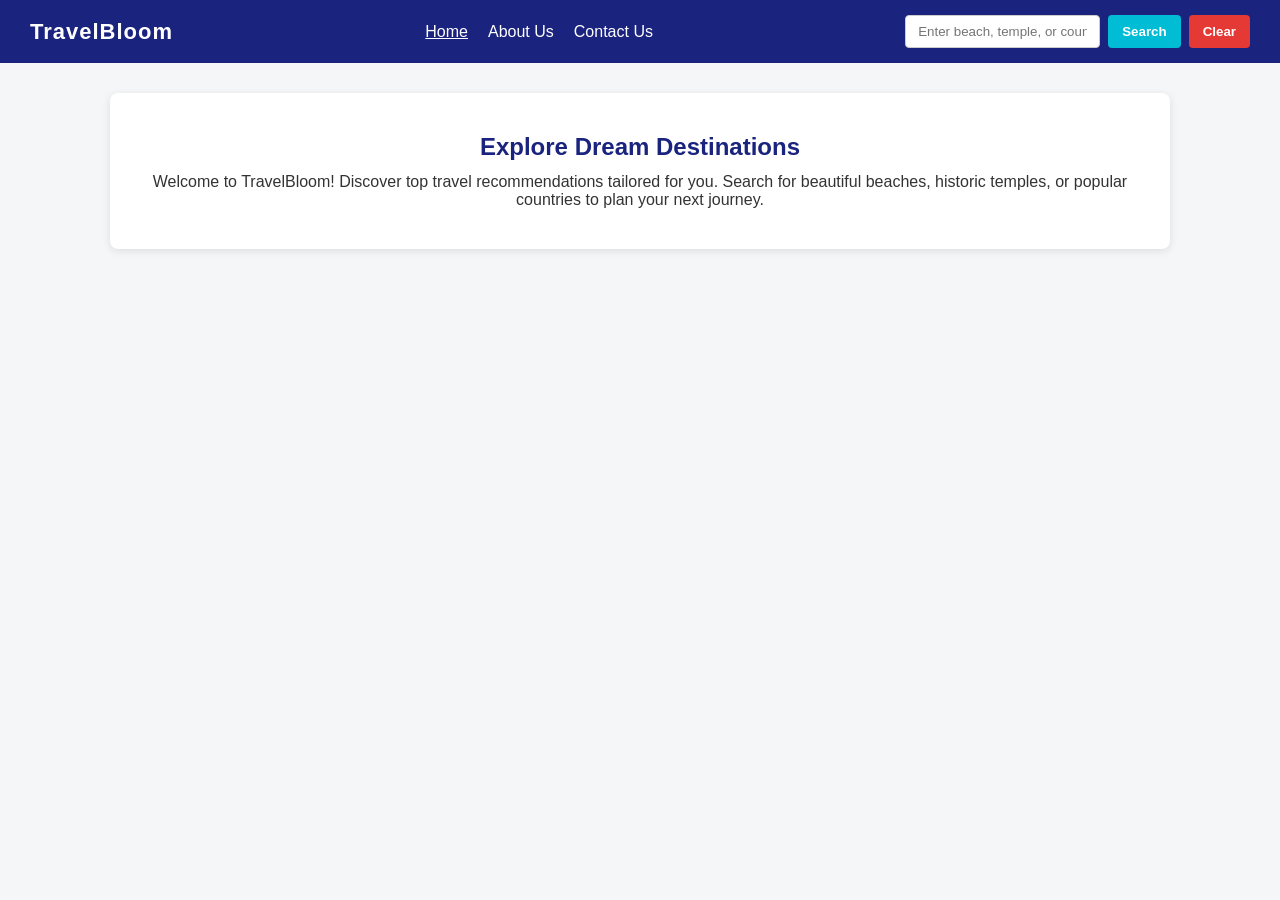
<file: index.html>
<!DOCTYPE html>
<html lang="en">
<head>
    <meta charset="UTF-8">
    <meta name="viewport" content="width=device-width, initial-scale=1.0">
    <title>TravelBloom</title>
    <link rel="stylesheet" href="travel_recommendation.css">
</head>
<body>
    <nav>
        <div class="logo">TravelBloom</div>
        <ul class="nav-links">
            <li><a href="index.html" class="active">Home</a></li>
            <li><a href="about.html">About Us</a></li>
            <li><a href="contact.html">Contact Us</a></li>
        </ul>
        <div class="search-bar">
            <input type="text" id="searchInput" placeholder="Enter beach, temple, or country..." />
            <button id="btnSearch">Search</button>
            <button id="btnClear">Clear</button>
        </div>
    </nav>
    
    <main class="container">
        <section class="hero">
        <h1>Explore Dream Destinations</h1>
        <p>Welcome to TravelBloom! Discover top travel recommendations tailored for you. Search for beautiful beaches, historic temples, or popular countries to plan your next journey.</p>
        </section>

        <section id="resultsContainer" class="results-grid"></section>
    </main>

    <script src="travel_recommendation.js"></script>
</body>
</html>
</file>
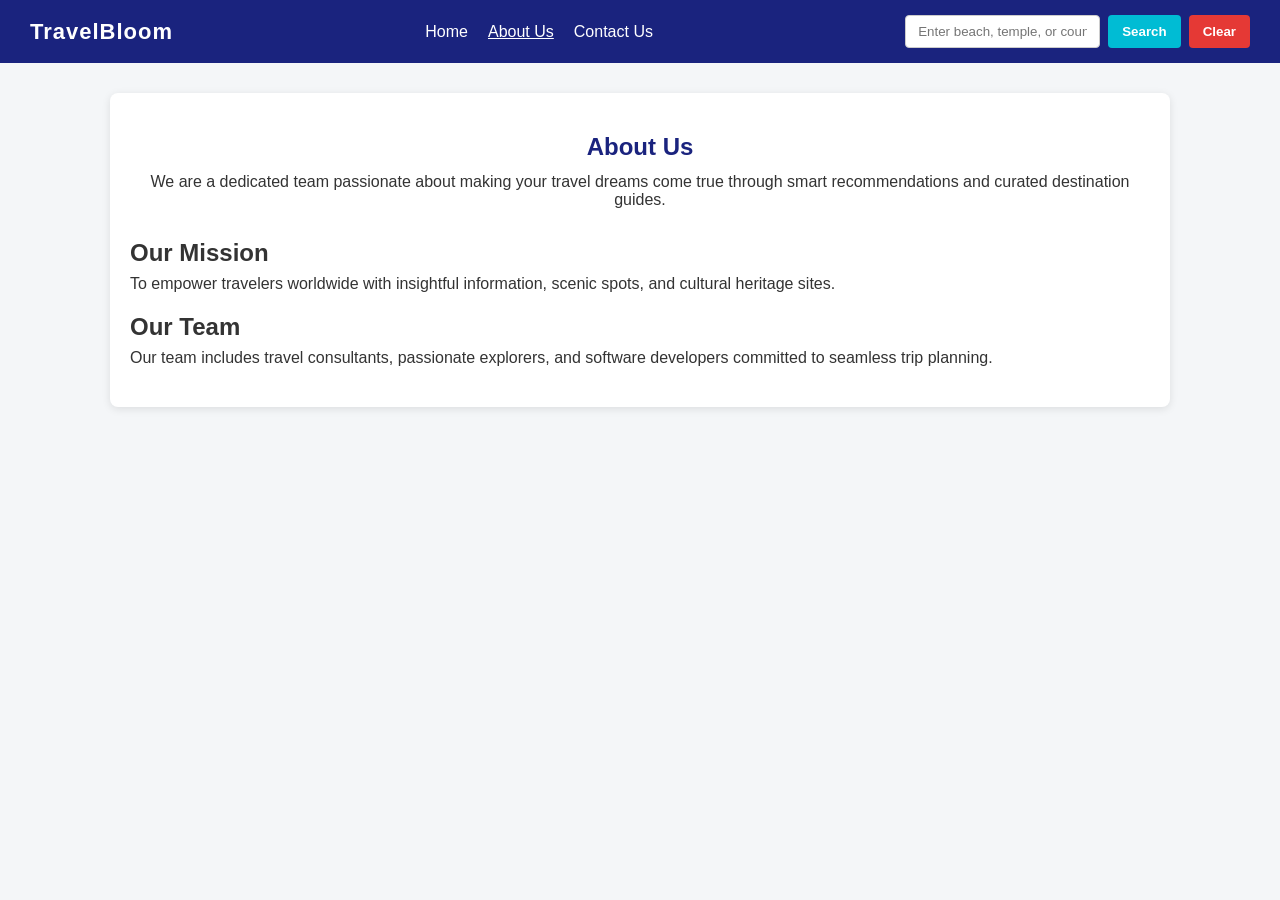
<file: about.html>
<!DOCTYPE html>
<html lang="en">
<head>
  <meta charset="UTF-8" />
  <meta name="viewport" content="width=device-width, initial-scale=1.0" />
  <title>TravelBloom - About Us</title>
  <link rel="stylesheet" href="travel_recommendation.css" />
</head>
<body>
  <nav>
        <div class="logo">TravelBloom</div>
        <ul class="nav-links">
            <li><a href="index.html">Home</a></li>
            <li><a href="about.html" class="active">About Us</a></li>
            <li><a href="contact.html">Contact Us</a></li>
        </ul>
        <div class="search-bar">
            <input type="text" id="searchInput" placeholder="Enter beach, temple, or country..." />
            <button id="btnSearch">Search</button>
            <button id="btnClear">Clear</button>
        </div>
    </nav>

  <main class="container">
    <section class="hero">
      <h1>About Us</h1>
      <p>We are a dedicated team passionate about making your travel dreams come true through smart recommendations and curated destination guides.</p>
      
      <div style="margin-top: 30px; text-align: left;">
        <h2>Our Mission</h2>
        <p style="margin-top: 8px;">To empower travelers worldwide with insightful information, scenic spots, and cultural heritage sites.</p>
        
        <h2 style="margin-top: 20px;">Our Team</h2>
        <p style="margin-top: 8px;">Our team includes travel consultants, passionate explorers, and software developers committed to seamless trip planning.</p>
      </div>
    </section>
  </main>
</body>
</html>
</file>
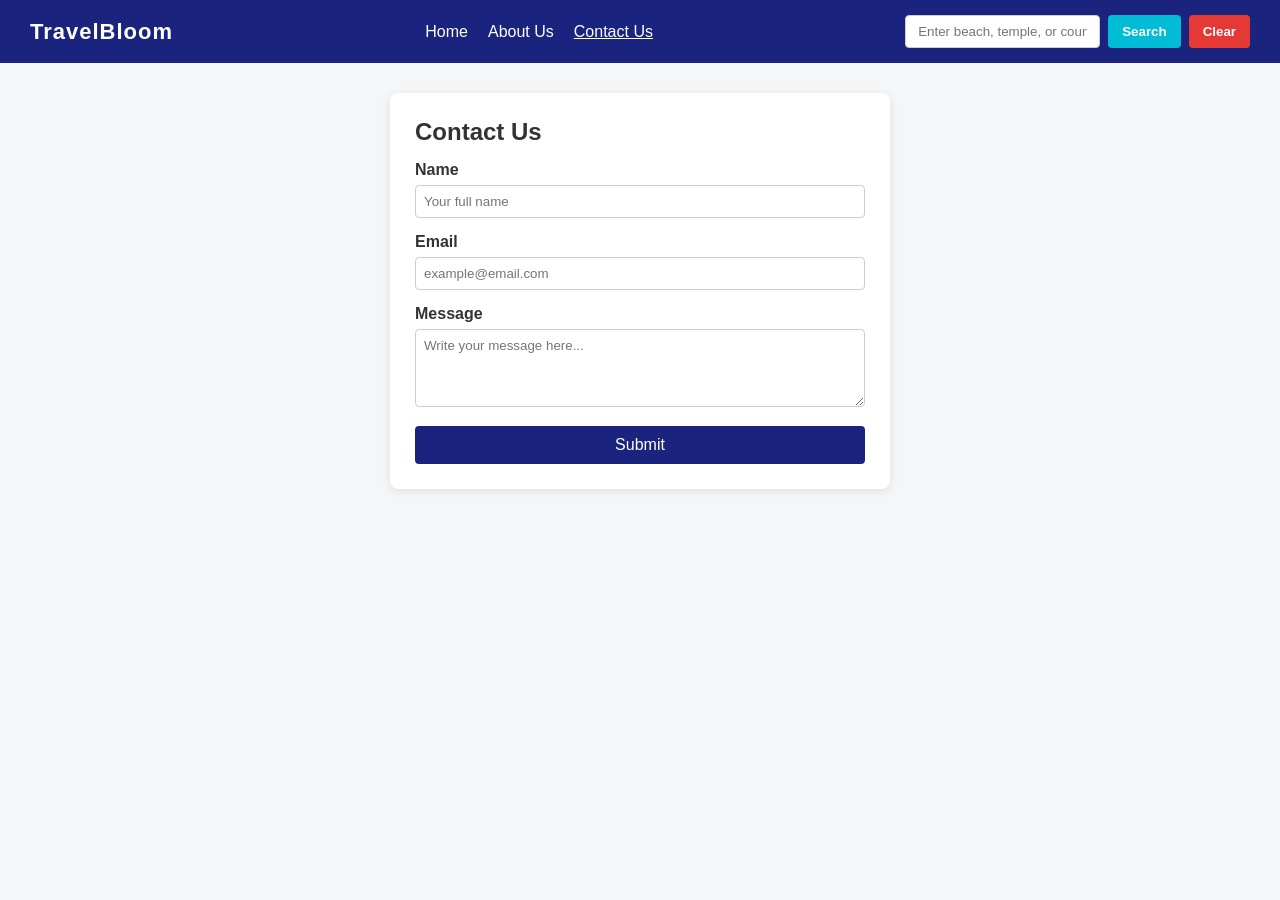
<file: contact.html>
<!DOCTYPE html>
<html lang="en">
<head>
  <meta charset="UTF-8" />
  <meta name="viewport" content="width=device-width, initial-scale=1.0" />
  <title>TravelBloom - Contact Us</title>
  <link rel="stylesheet" href="travel_recommendation.css" />
</head>
<body>
  <nav>
        <div class="logo">TravelBloom</div>
        <ul class="nav-links">
            <li><a href="index.html">Home</a></li>
            <li><a href="about.html">About Us</a></li>
            <li><a href="contact.html" class="active">Contact Us</a></li>
        </ul>
        <div class="search-bar">
            <input type="text" id="searchInput" placeholder="Enter beach, temple, or country..." />
            <button id="btnSearch">Search</button>
            <button id="btnClear">Clear</button>
        </div>
    </nav>

  <main class="container">
    <form class="contact-form" onsubmit="event.preventDefault(); alert('Message sent successfully!');">
      <h2>Contact Us</h2>
      <div class="form-group" style="margin-top: 15px;">
        <label for="name">Name</label>
        <input type="text" id="name" required placeholder="Your full name" />
      </div>
      <div class="form-group">
        <label for="email">Email</label>
        <input type="email" id="email" required placeholder="example@email.com" />
      </div>
      <div class="form-group">
        <label for="message">Message</label>
        <textarea id="message" rows="4" required placeholder="Write your message here..."></textarea>
      </div>
      <button type="submit">Submit</button>
    </form>
  </main>
</body>
</html>
</file>
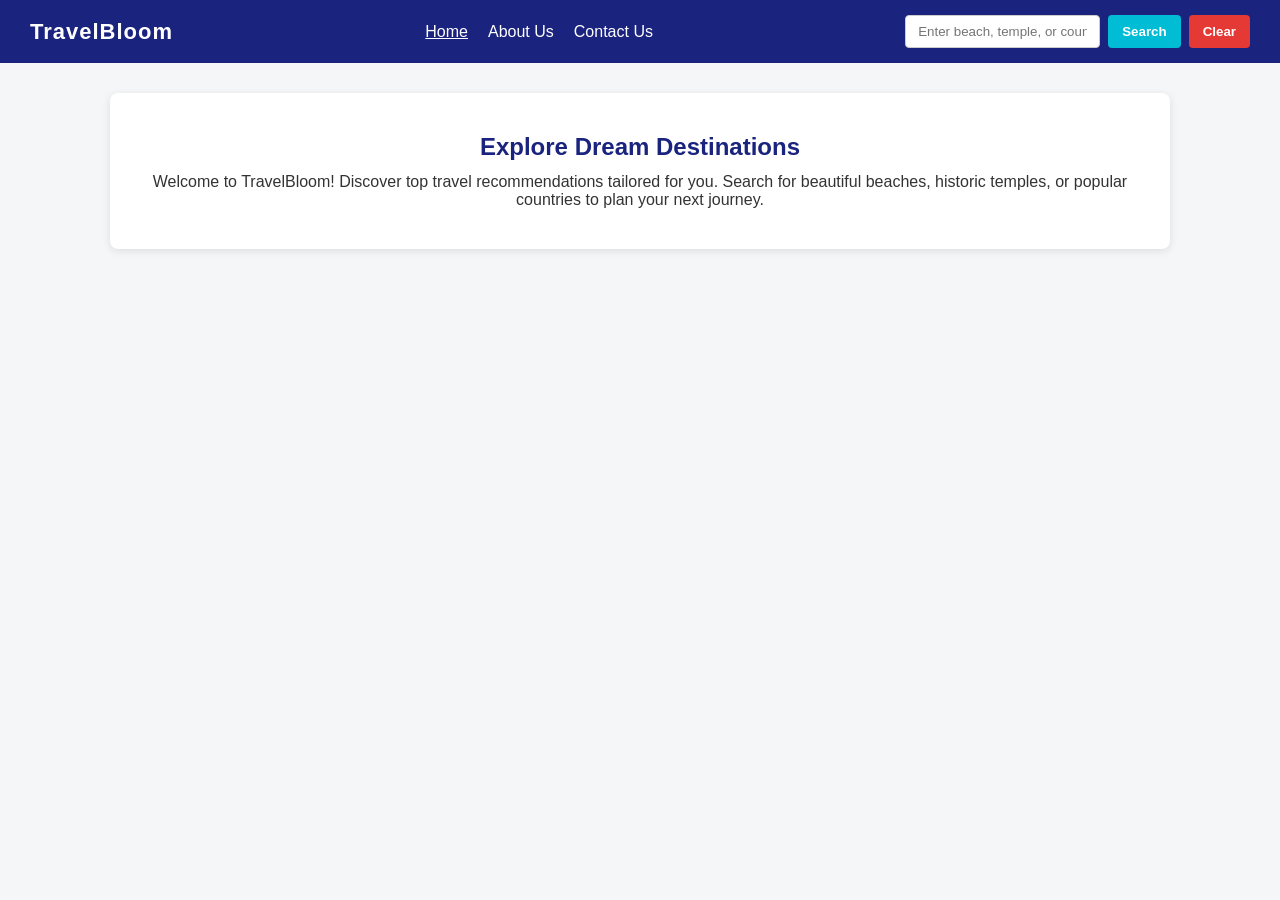
<file: travel_recommendation.html>
<!DOCTYPE html>
<html lang="en">
<head>
    <meta charset="UTF-8">
    <meta name="viewport" content="width=device-width, initial-scale=1.0">
    <title>TravelBloom</title>
    <link rel="stylesheet" href="travel_recommendation.css">
</head>
<body>
    <nav>
        <div class="logo">TravelBloom</div>
        <ul class="nav-links">
            <li><a href="travel_recommendation.html" class="active">Home</a></li>
            <li><a href="about.html">About Us</a></li>
            <li><a href="contact.html">Contact Us</a></li>
        </ul>
        <div class="search-bar">
            <input type="text" id="searchInput" placeholder="Enter beach, temple, or country..." />
            <button id="btnSearch">Search</button>
            <button id="btnClear">Clear</button>
        </div>
    </nav>
    
    <main class="container">
        <section class="hero">
        <h1>Explore Dream Destinations</h1>
        <p>Welcome to TravelBloom! Discover top travel recommendations tailored for you. Search for beautiful beaches, historic temples, or popular countries to plan your next journey.</p>
        </section>

        <section id="resultsContainer" class="results-grid"></section>
    </main>

    <script src="travel_recommendation.js"></script>
</body>
</html>
</file>
<file: travel_recommendation.css>
* {
    box-sizing: border-box;
    margin: 0;
    padding: 0;
    font-family: Arial, sans-serif;
}

body {
    background-color: #f4f6f8;
    color: #333;
}

nav {
    display: flex;
    justify-content: space-between;
    align-items: center;
    background-color: #1a237e;
    padding: 15px 30px;
    color: #fff;
    flex-wrap: wrap;
    gap: 15px;    
}

.logo {
  font-size: 22px;
  font-weight: bold;
  letter-spacing: 1px;
}

.nav-links {
  list-style: none;
  display: flex;
  gap: 20px;
}

.nav-links li a {
  color: #fff;
  text-decoration: none;
  font-weight: 500;
}

.nav-links li a:hover,
.nav-links li a.active {
  text-decoration: underline;
}

.search-bar {
  display: flex;
  gap: 8px;
}

.search-bar input {
  padding: 8px 12px;
  border-radius: 4px;
  border: 1px solid #ccc;
  outline: none;
}

.search-bar button {
  padding: 8px 14px;
  border: none;
  border-radius: 4px;
  cursor: pointer;
  font-weight: bold;
}

#btnSearch {
  background-color: #00bcd4;
  color: #fff;
}

#btnClear {
  background-color: #e53935;
  color: #fff;
}

.container {
  max-width: 1100px;
  margin: 30px auto;
  padding: 0 20px;
}

.hero {
  text-align: center;
  padding: 40px 20px;
  background: white;
  border-radius: 8px;
  box-shadow: 0 2px 8px rgba(0,0,0,0.1);
  margin-bottom: 30px;
}

.hero h1 {
  margin-bottom: 12px;
  color: #1a237e;
}

.results-grid {
  display: grid;
  grid-template-columns: repeat(auto-fit, minmax(300px, 1fr));
  gap: 20px;
}




/*  */

.card {
  background: #fff;
  border-radius: 8px;
  overflow: hidden;
  box-shadow: 0 2px 6px rgba(0,0,0,0.1);
}

.card img {
  width: 100%;
  height: 200px;
  object-fit: cover;
}

.card-content {
  padding: 15px;
}

.card-content h3 {
  margin-bottom: 8px;
  color: #1a237e;
}

.contact-form {
  background: #fff;
  padding: 25px;
  border-radius: 8px;
  max-width: 500px;
  margin: 0 auto;
  box-shadow: 0 2px 8px rgba(0,0,0,0.1);
}

.form-group {
  margin-bottom: 15px;
}

.form-group label {
  display: block;
  margin-bottom: 6px;
  font-weight: bold;
}

.form-group input,
.form-group textarea {
  width: 100%;
  padding: 8px;
  border: 1px solid #ccc;
  border-radius: 4px;
}

.contact-form button {
  width: 100%;
  padding: 10px;
  background-color: #1a237e;
  color: #fff;
  border: none;
  border-radius: 4px;
  font-size: 16px;
  cursor: pointer;
}
</file>
